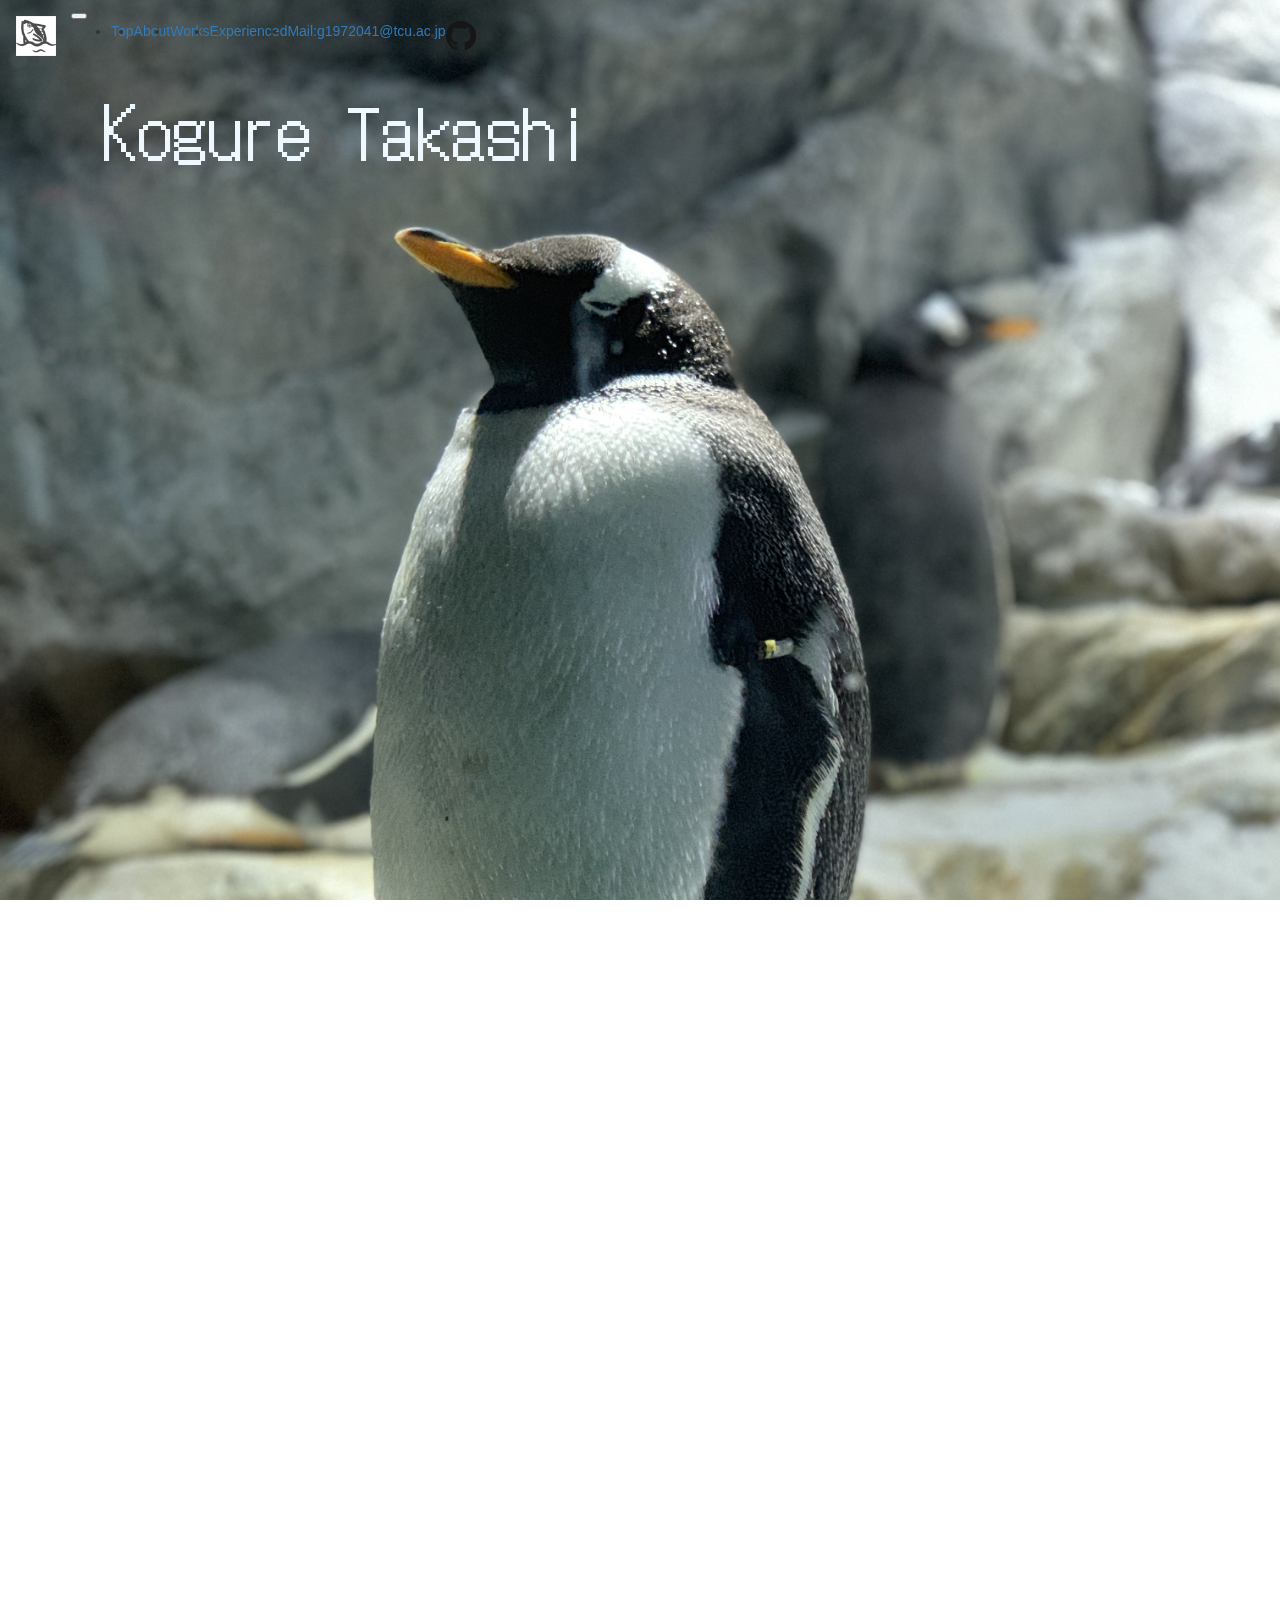
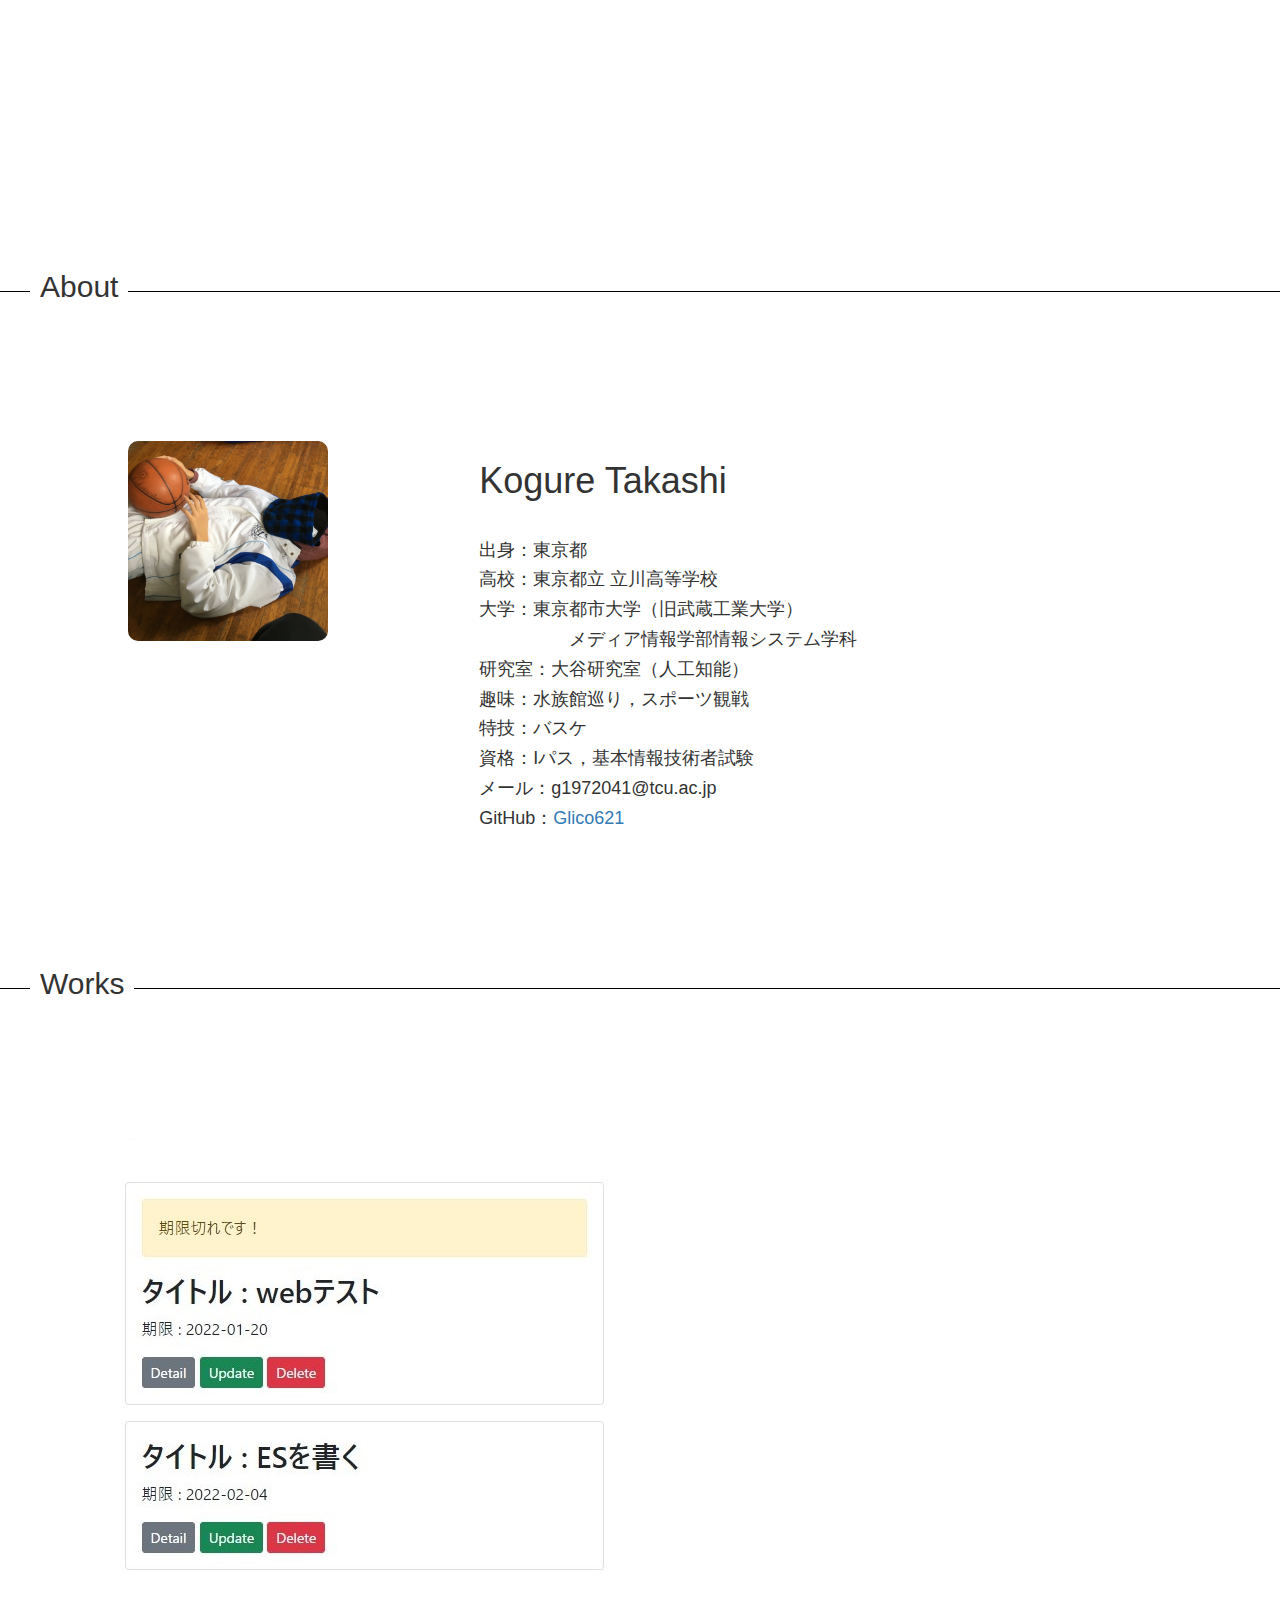
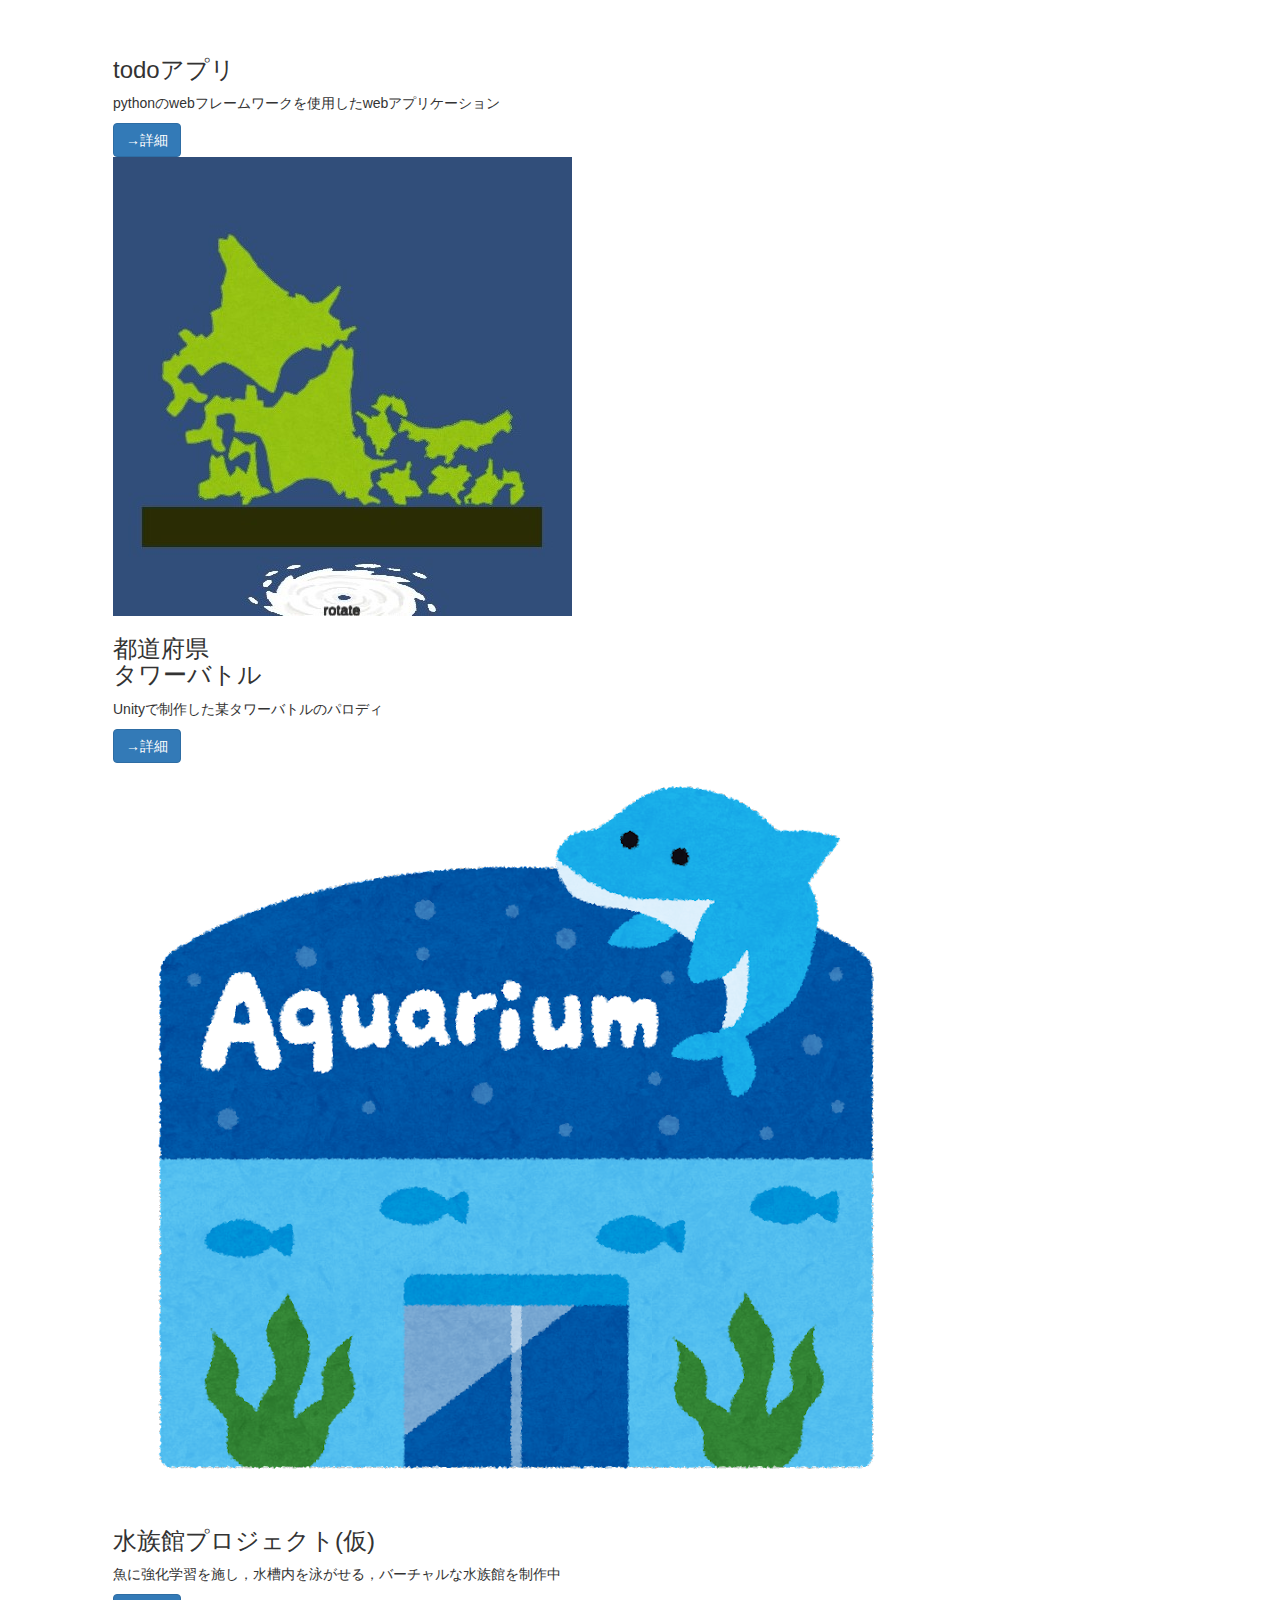
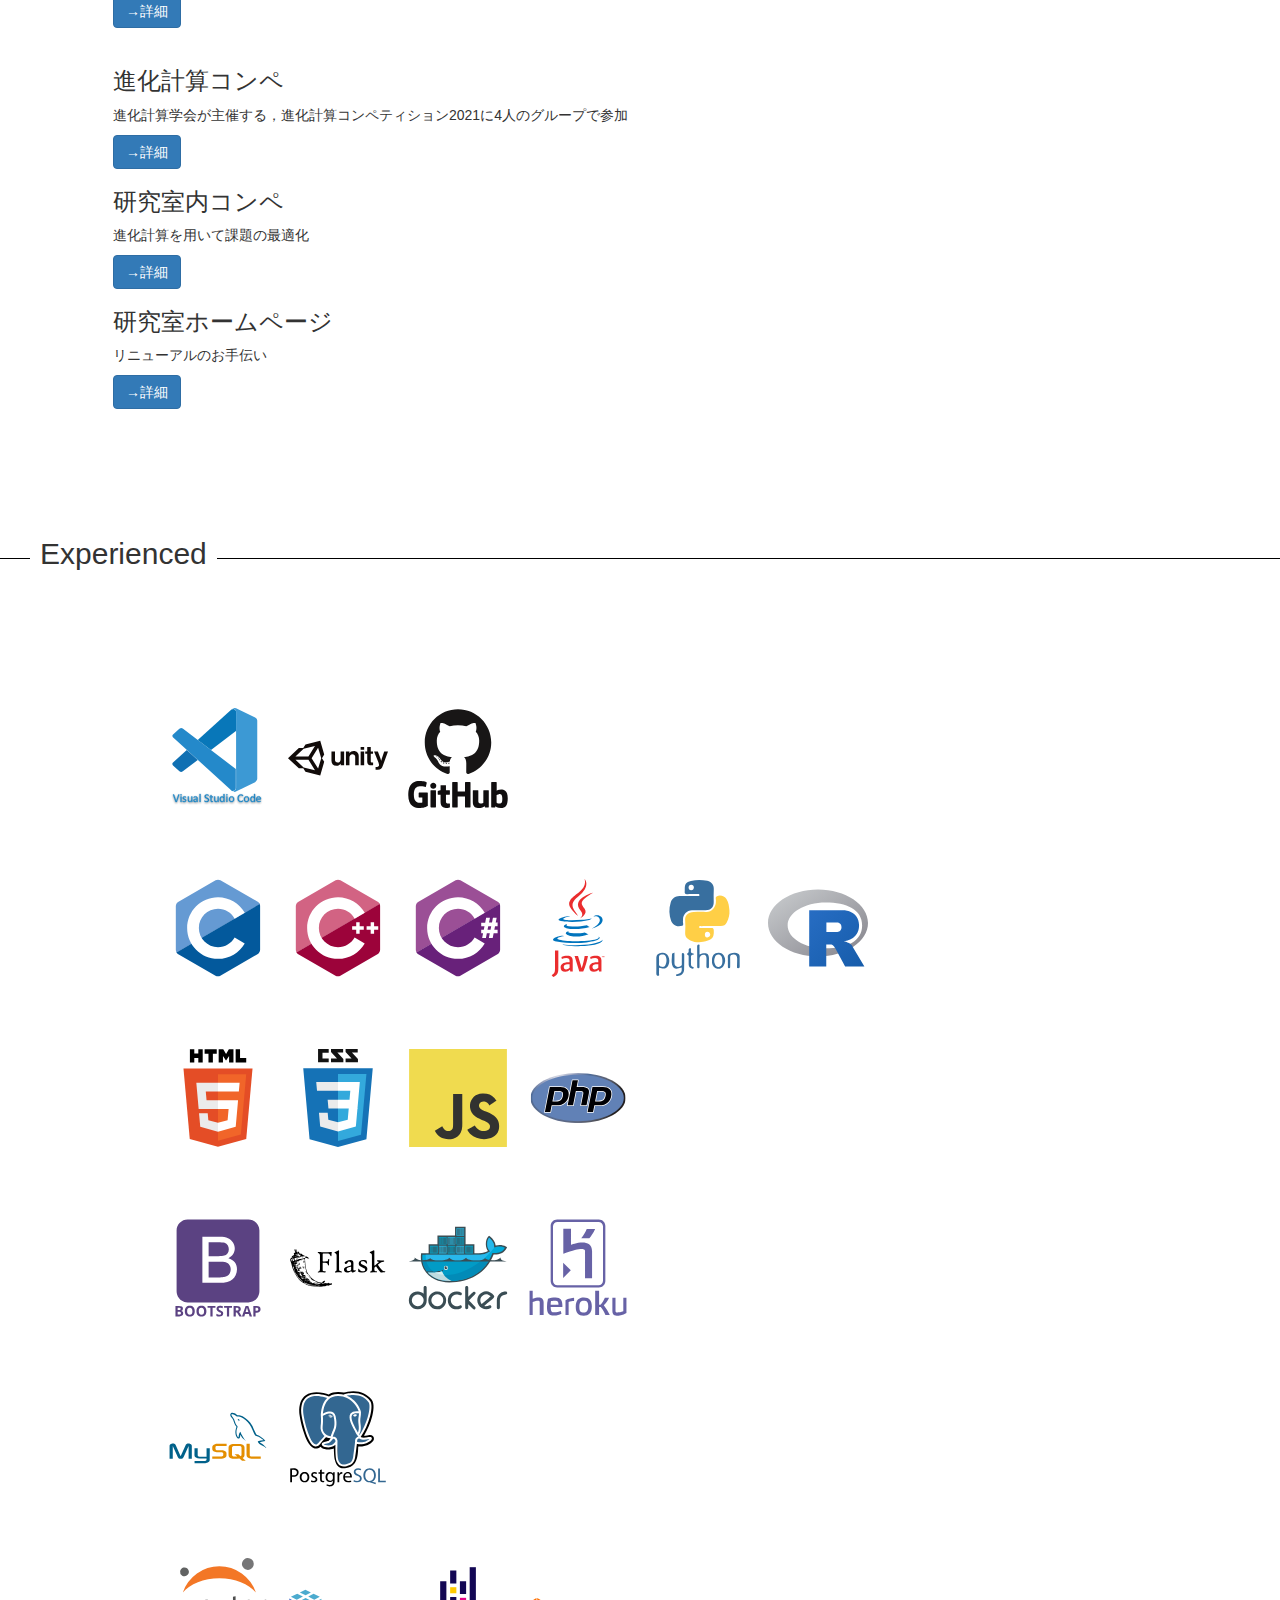
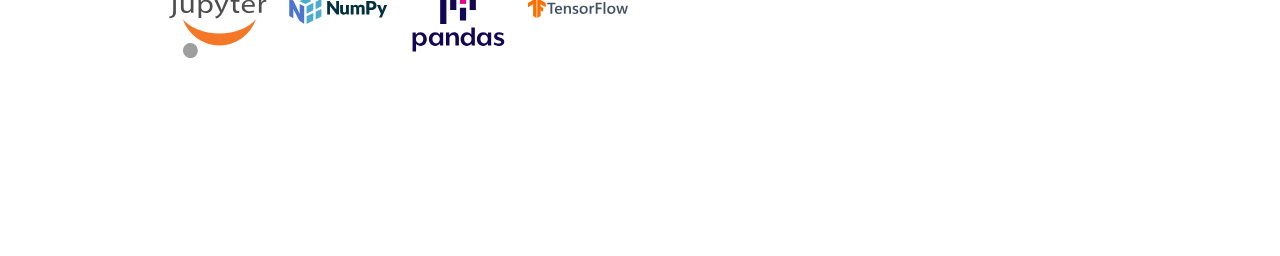
<file: index.html>
<!DOCTYPE html>
<html lang="en">
<head>
    <meta charset="UTF-8">
    <meta http-equiv="X-UA-Compatible" content="IE=edge">
    <meta name="viewport" content="width=device-width, initial-scale=1.0">
    <title>Portfolio</title>
    <link href="css/style.css" rel="stylesheet" type="text/css">
    <link rel="stylesheet" href="https://stackpath.bootstrapcdn.com/bootstrap/4.1.3/css/bootstrap.min.css" integrity="sha384-MCw98/SFnGE8fJT3GXwEOngsV7Zt27NXFoaoApmYm81iuXoPkFOJwJ8ERdknLPMO" crossorigin="anonymous">
    <link rel="stylesheet" href="css/bootstrap.css">
    <script type="text/javascript" src="js/bootstrap.js"></script>
    <link rel="preconnect" href="https://fonts.googleapis.com">
    <link rel="preconnect" href="https://fonts.gstatic.com" crossorigin>
    <link href="https://fonts.googleapis.com/css2?family=DotGothic16&display=swap" rel="stylesheet">
</head>
<body>
    <!--ヘッダーナビゲーション-->
    <div class="navigation">
        <nav class="navbar navbar-expand-lg navbar-light bg-light">
            <div class="container-fluid">
                <a class="navbar-brand" href="./index.html"><img src="./image/tuna.jpeg" alt="GitHub" width="40" height="40"></a>
                <button class="navbar-toggler" type="button" data-bs-toggle="collapse" data-bs-target="#navbarNav" aria-controls="navbarNav" aria-expanded="false" aria-label="Toggle navigation">
                    <span class="navbar-toggler-icon"></span>
                </button>
                <div class="collapse navbar-collapse" id="navbarNav">
                    <ul class="navbar-nav">
                    <li class="nav-item">
                        <a class="nav-link active" aria-current="page" href="#">Top</a>
                    </li>
                    <li class="nav-item">
                        <a class="nav-link" href="#first">About</a>
                    </li>
                    <li class="nav-item">
                        <a class="nav-link" href="#second">Works</a>
                    </li>
                    <li class="nav-item">
                        <a class="nav-link" href="#third" >Experienced</a>
                    </li>
                    <li class="nav-item2">
                        <a class="nav-link disabled" href="#" tabindex="-1" aria-disabled="true">Mail:g1972041@tcu.ac.jp</a>
                    </li>
                    <li class="nav-item">
                        <div class="github">
                            <a class="nav-link" href="https://github.com/Glico621" target="_blank">
                                <img src="./image/GitHub.png" alt="GitHub" width="30" height="30">
                            </a>
                        </div>
                    </li>
                    </ul>
                </div>
            </div>
        </nav>
    </div>

    <!--背景画像用クラス-->
    <div class="background_penguin">
    </div>

    <h1 class="nameTag">Kogure Takashi</h1>

    <div class="white"></div>

    <div class="box">
        <div class="midashi">
            <h2 id="first" class="first">About</h2>
        </div>

        <div class="about">
            <div class="about-box"><img src="./image/IMG_2082.jpg" alt="basket" width="200" height="200"></div>
            <div class="about-box">
                <div class="about-box-p">
                    <h1>Kogure Takashi</h1><br>
                    <h4>出身：東京都</h4>
                    <h4>高校：東京都立 立川高等学校</h4>
                    <h4>大学：東京都市大学（旧武蔵工業大学）</h4>
                    <h4>　　　　　メディア情報学部情報システム学科</h4>
                    <h4>研究室：大谷研究室（人工知能）</h4>
                    <h4>趣味：水族館巡り，スポーツ観戦</h4>
                    <h4>特技：バスケ</h4>
                    <h4>資格：Iパス，基本情報技術者試験</h4>
                    <h4>メール：g1972041@tcu.ac.jp</h4>
                    <h4>GitHub：<a href="https://github.com/Glico621" target="_blank">Glico621</a></h4>

                </div>
            </div>
        </div>


        <div class="midashi">
            <h2 id="second" class="first">Works</h2>
        </div>

        <div class="works">
            <div class="row row-cols-1 row-cols-md-3 g-4">
                <div class="col">
                    <div class="card h-100">
                        <img src="./image/todo2.jpg" class="card-img-top" alt="...">
                        <div class="card-body">
                            <h3 class="card-title">todoアプリ</h3>
                            <p class="card-text">pythonのwebフレームワークを使用したwebアプリケーション</p>
                            <button type="button" onclick="location.href='./works.html#todo'" class="btn btn-primary">→詳細</button>
                        </div>
                    </div>
                </div>
                <div class="col">
                    <div class="card h-100">
                        <img src="./image/tower2.jpg" class="card-img-top" alt="...">
                        <div class="card-body">
                            <h3 class="card-title">都道府県<br>タワーバトル</h5>
                            <p class="card-text">Unityで制作した某タワーバトルのパロディ</p>
                            <button type="button" onclick="location.href='./works.html#tower'" class="btn btn-primary">→詳細</button>
                        </div>
                    </div>
                </div>
                <div class="col">
                    <div class="card h-100">
                        <img src="./image/aqua.png" class="card-img-top" alt="...">
                        <div class="card-body">
                            <h3 class="card-title">水族館プロジェクト(仮)</h3>
                            <p class="card-text">魚に強化学習を施し，水槽内を泳がせる，バーチャルな水族館を制作中</p>
                            <button type="button" onclick="location.href='./works.html#aqua'" class="btn btn-primary">→詳細</button>
                        </div>
                    </div>
                </div>
            </div>
            <br>
            <div class="row row-cols-1 row-cols-md-3 g-4">
                <div class="col">
                    <div class="card h-100">
                        <div class="card-body">
                            <h3 class="card-title">進化計算コンペ</h3>
                            <p class="card-text">進化計算学会が主催する，進化計算コンペティション2021に4人のグループで参加</p>
                            <button type="button" onclick="location.href='./works.html#2021'" class="btn btn-primary">→詳細</button>
                        </div>
                    </div>
                </div>
                <div class="col">
                    <div class="card h-100">
                        <div class="card-body">
                            <h3 class="card-title">研究室内コンペ</h5>
                            <p class="card-text">進化計算を用いて課題の最適化</p>
                            <button type="button" onclick="location.href='./works.html#conpe'" class="btn btn-primary">→詳細</button>
                        </div>
                    </div>
                </div>
                <div class="col">
                    <div class="card h-100">
                        <div class="card-body">
                            <h3 class="card-title">研究室ホームページ</h3>
                            <p class="card-text">リニューアルのお手伝い</p>
                            <button type="button" onclick="location.href='./works.html#hp'" class="btn btn-primary">→詳細</button>
                        </div>
                    </div>
                </div>

            </div>
        </div>

        <div class="midashi">
            <h2 id="third" class="first">Experienced</h2>
        </div>
        <div class="works">
            <ul class="exp-list">
                <li class="exp-list"><img src="./image/langs/vsc.svg" width=100px alt="bootstrap"></li>
                <li class="exp-list"><img src="./image/langs/unity.svg" width=100px alt="css"></li>
                <li class="exp-list"><img src="./image/langs/github.svg" width=100px alt="js"></li>
            </ul>
            <br>
            <ul class="exp-list">
                <li class="exp-list"><img src="./image/langs/c.svg" width=100px alt="c"></li>
                <li class="exp-list"><img src="./image/langs/cplusplus.svg" width=100px alt="c++"></li>
                <li class="exp-list"><img src="./image/langs/csharp.svg" width=100px alt="c#"></li>
                <li class="exp-list"><img src="./image/langs/java.svg" width=100px alt="java"></li>
                <li class="exp-list"><img src="./image/langs/python.svg" width=100px alt="python"></li>
                <li class="exp-list"><img src="./image/langs/r.svg" width=100px alt="r"></li>
            </ul>
            <br>
            <ul class="exp-list">
                <li class="exp-list"><img src="./image/langs/html5.svg" width=100px alt="html"></li>
                <li class="exp-list"><img src="./image/langs/css3.svg" width=100px alt="css"></li>
                <li class="exp-list"><img src="./image/langs/js.svg" width=100px alt="js"></li>
                <li class="exp-list"><img src="./image/langs/php.svg" width=100px alt="java"></li>
            </ul>
            <br>
            <ul class="exp-list">
                <li class="exp-list"><img src="./image/langs/bootstrap.svg" width=100px alt="bootstrap"></li>
                <li class="exp-list"><img src="./image/langs/flask.svg" width=100px alt="css"></li>
                <li class="exp-list"><img src="./image/langs/docker.svg" width=100px alt="js"></li>
                <li class="exp-list"><img src="./image/langs/heroku.svg" width=100px alt="java"></li>
            </ul>
            <br>
            <ul class="exp-list">
                <li class="exp-list"><img src="./image/langs/mysql.svg" width=100px alt="bootstrap"></li>
                <li class="exp-list"><img src="./image/langs/postgresql.svg" width=100px alt="css"></li>
            </ul>
            <br>
            <ul class="exp-list">
                <li class="exp-list"><img src="./image/langs/jupyter.svg" width=100px alt="bootstrap"></li>
                <li class="exp-list"><img src="./image/langs/numpy.svg" width=100px alt="css"></li>
                <li class="exp-list"><img src="./image/langs/pandas.svg" width=100px alt="js"></li>
                <li class="exp-list"><img src="./image/langs/tensorflow.svg" width=100px alt="java"></li>
            </ul>
            <br>

        </div>
    </div>


</body>
</html>
</file>
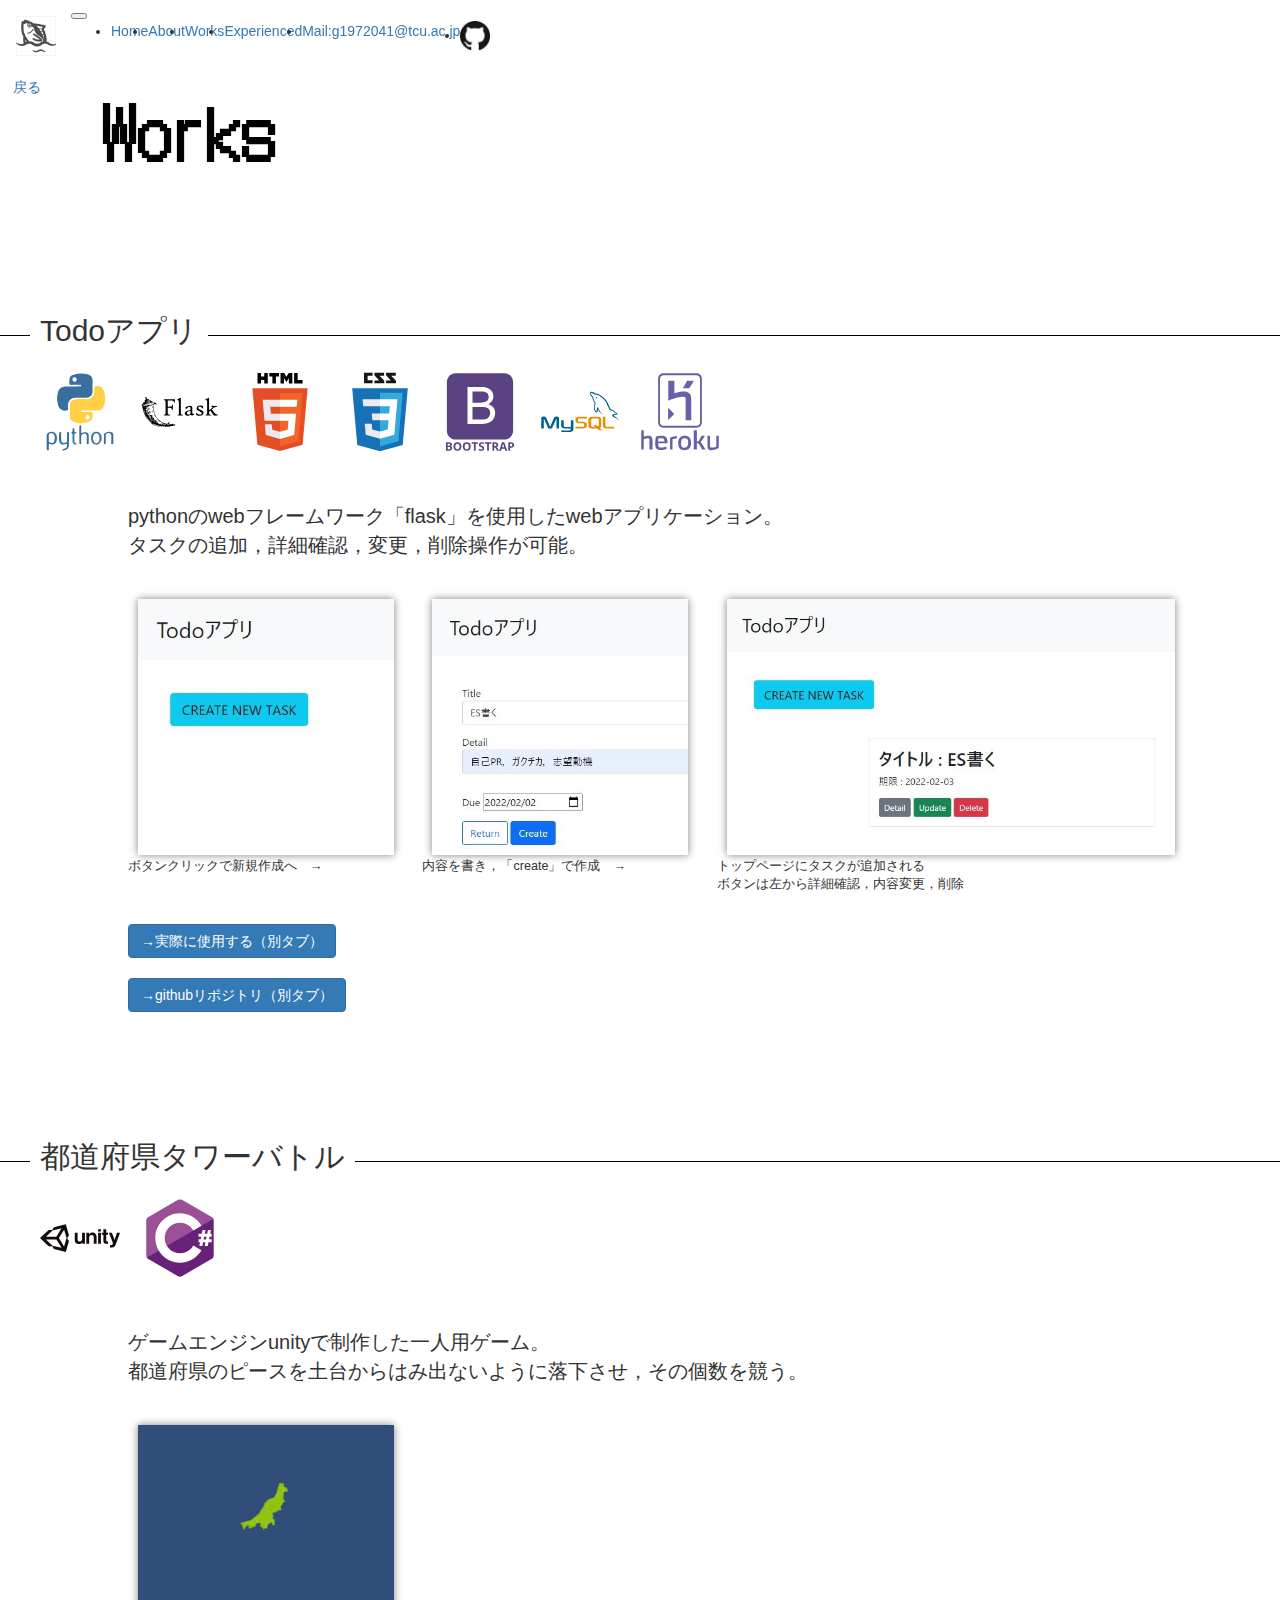
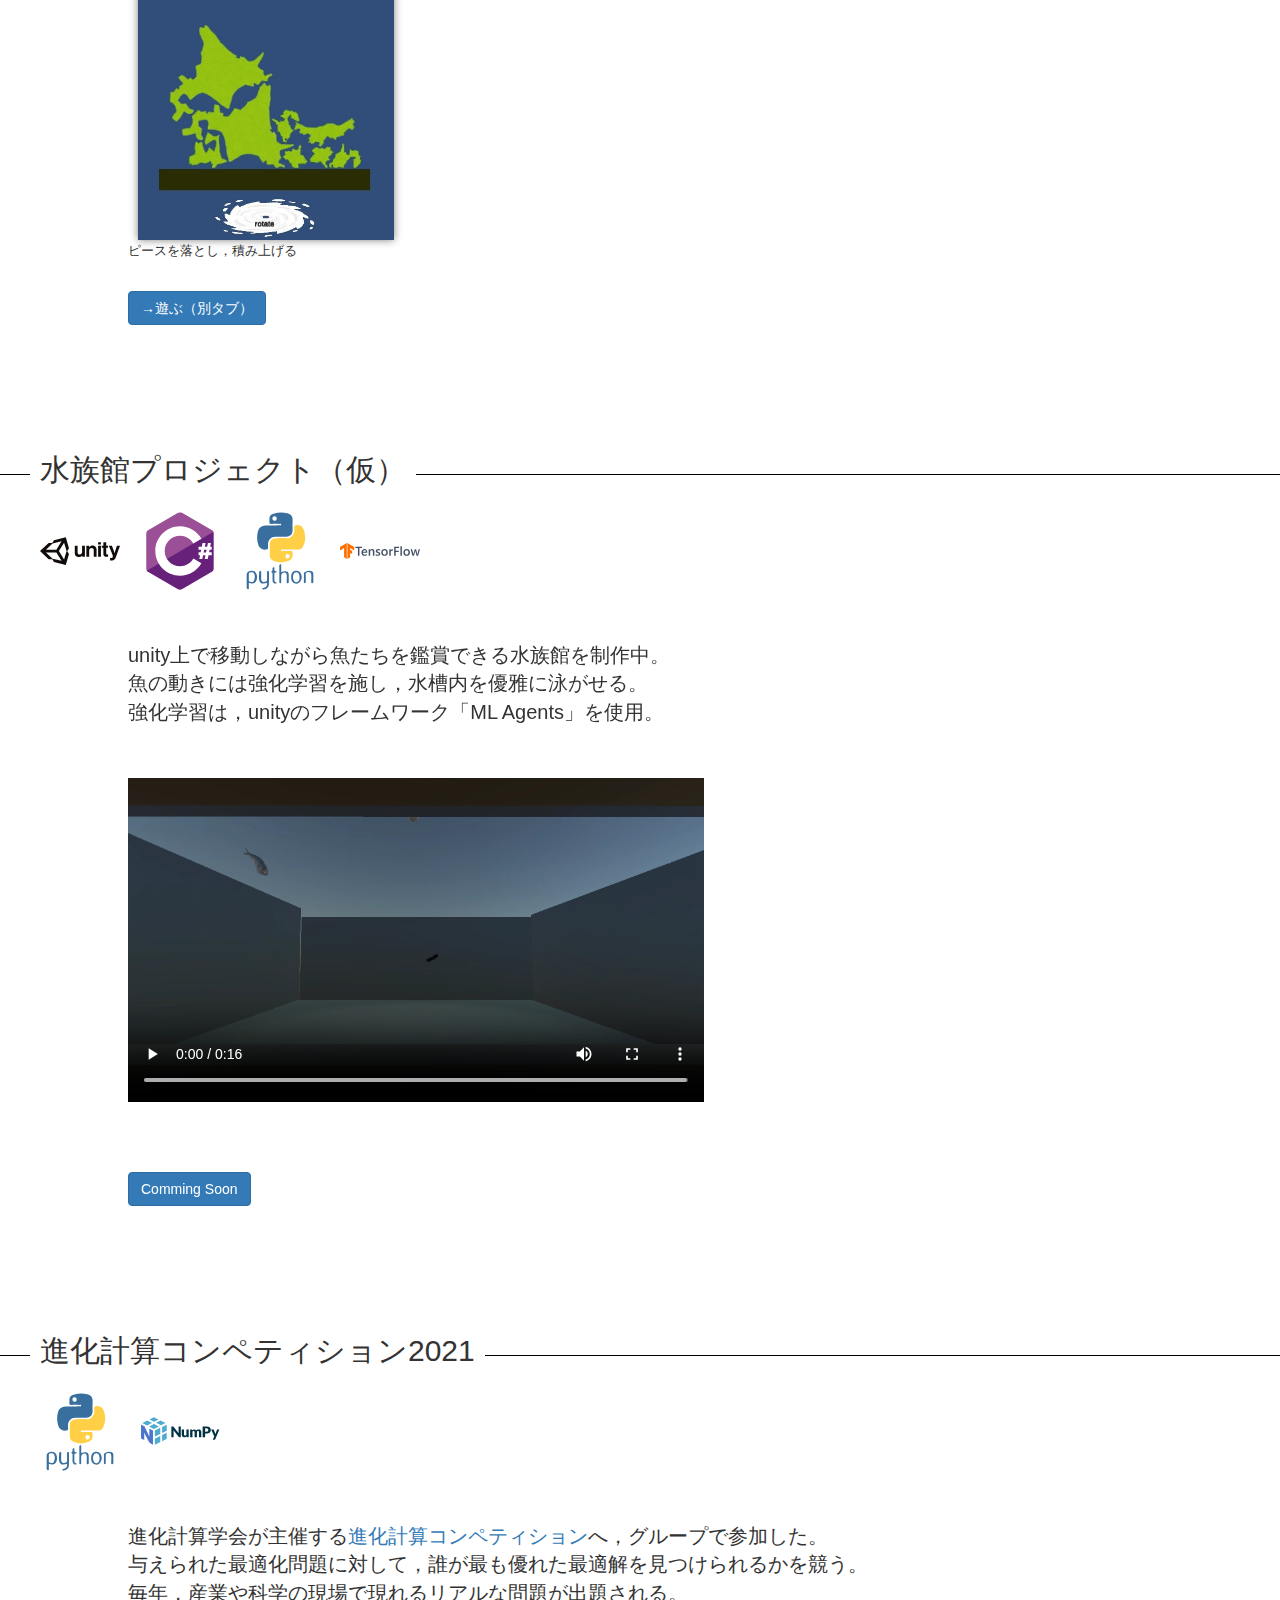
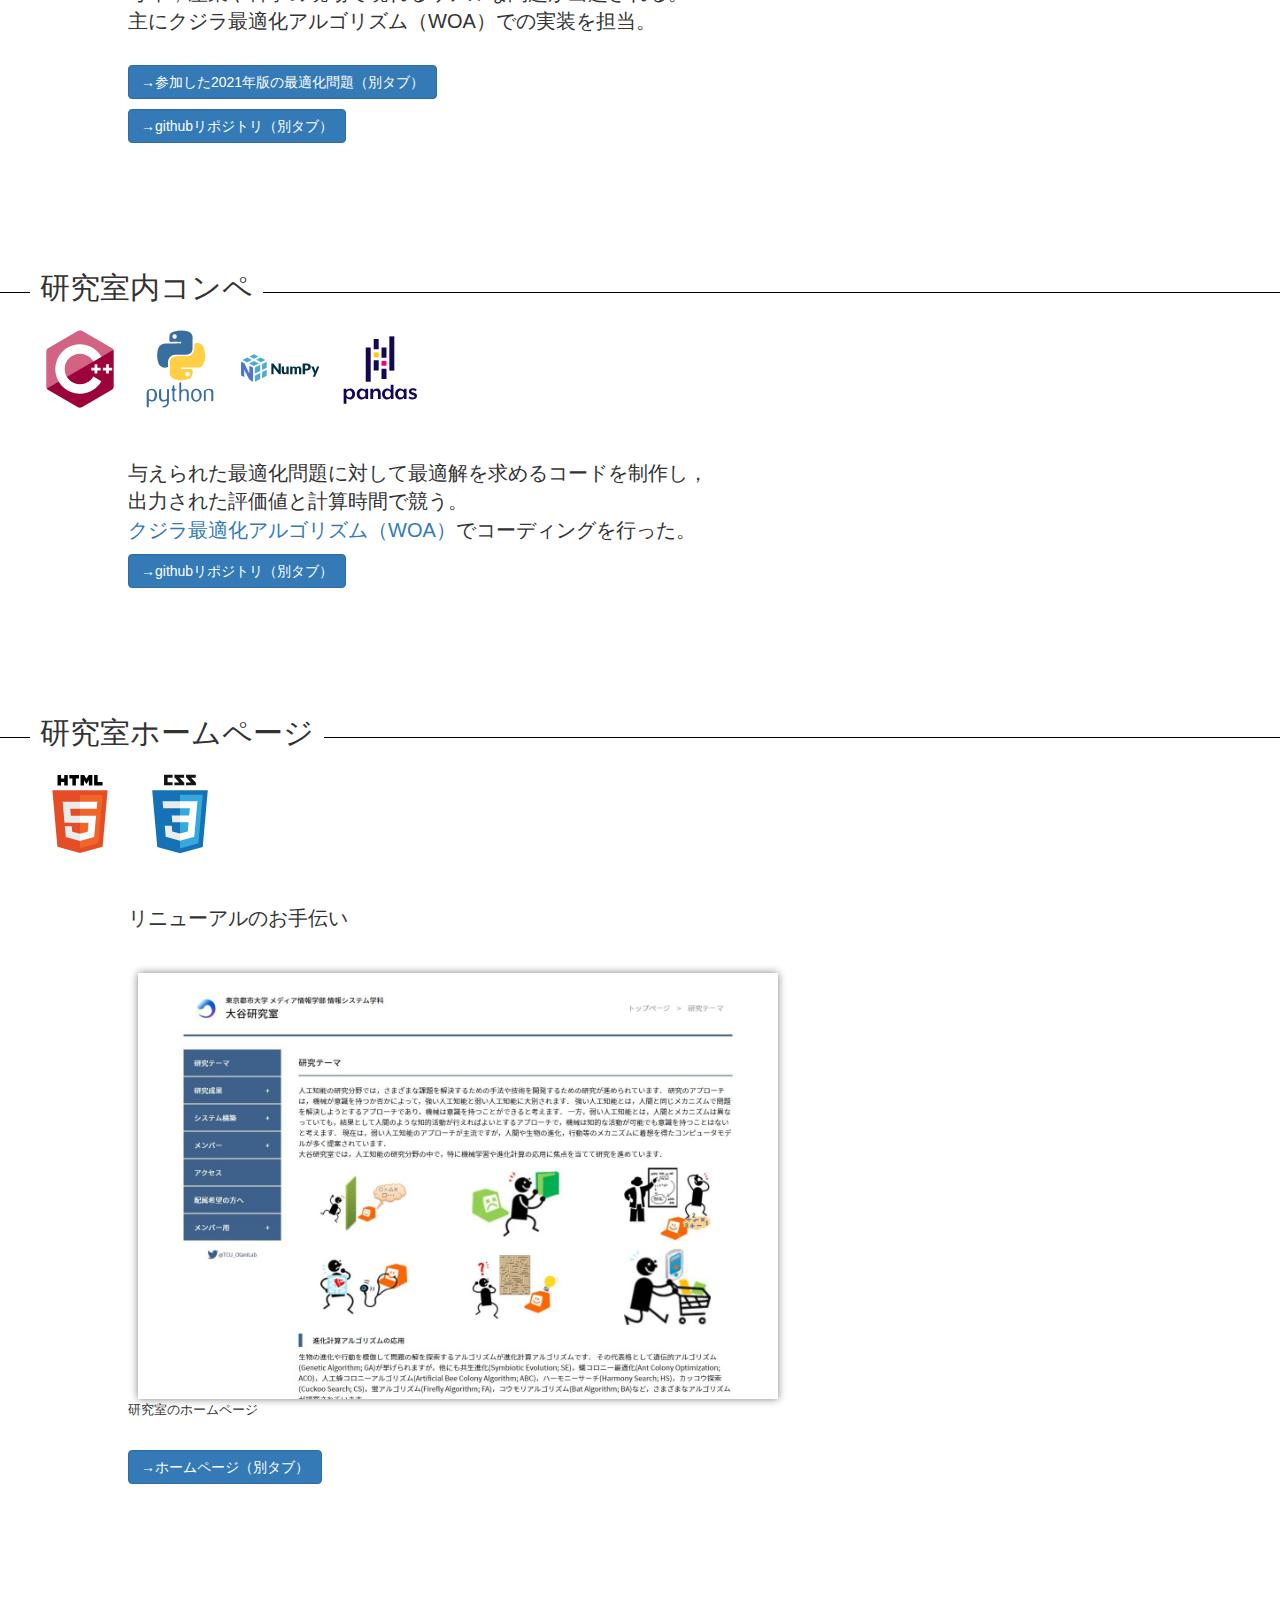
<file: works.html>
<!DOCTYPE html>
<html lang="en">
<head>
    <meta charset="UTF-8">
    <meta http-equiv="X-UA-Compatible" content="IE=edge">
    <meta name="viewport" content="width=device-width, initial-scale=1.0">
    <title>Portfolio</title>
    <link href="css/style.css" rel="stylesheet" type="text/css">
    <link rel="stylesheet" href="https://stackpath.bootstrapcdn.com/bootstrap/4.1.3/css/bootstrap.min.css" integrity="sha384-MCw98/SFnGE8fJT3GXwEOngsV7Zt27NXFoaoApmYm81iuXoPkFOJwJ8ERdknLPMO" crossorigin="anonymous">
    <link rel="stylesheet" href="css/bootstrap.css">
    <script type="text/javascript" src="js/bootstrap.js"></script>
    <link rel="preconnect" href="https://fonts.googleapis.com">
    <link rel="preconnect" href="https://fonts.gstatic.com" crossorigin>
    <link href="https://fonts.googleapis.com/css2?family=DotGothic16&display=swap" rel="stylesheet">
</head>
<body>
    <!--ヘッダーナビゲーション-->
    <div class="navigation">
        <nav class="navbar navbar-expand-lg navbar-light bg-light">
            <div class="container-fluid">
                <a class="navbar-brand" href="#"><img src="./image/tuna.jpeg" alt="GitHub" width="40" height="40"></a>
                <button class="navbar-toggler" type="button" data-bs-toggle="collapse" data-bs-target="#navbarNav" aria-controls="navbarNav" aria-expanded="false" aria-label="Toggle navigation">
                    <span class="navbar-toggler-icon"></span>
                </button>
                <div class="collapse navbar-collapse" id="navbarNav">
                    <ul class="navbar-nav">
                    <li class="nav-item">
                        <a class="nav-link active" aria-current="page" href="./index.html">Home</a>
                    </li>
                    <li class="nav-item">
                        <a class="nav-link" href="./index.html#first">About</a>
                    </li>
                    <li class="nav-item">
                        <a class="nav-link" href="./index.html#second">Works</a>
                    </li>
                    <li class="nav-item">
                        <a class="nav-link" href="./index.html#third" >Experienced</a>
                    </li>
                    <li class="nav-item2">
                        <a class="nav-link disabled" href="#" tabindex="-1" aria-disabled="true">Mail:g1972041@tcu.ac.jp</a>
                    </li>
                    <li class="nav-item">
                        <div class="github">
                            <a class="nav-link" href="https://github.com/Glico621" target="_blank">
                                <img src="./image/GitHub.png" alt="GitHub" width="30" height="30">
                            </a>
                        </div>
                    </li>
                    </ul>
                </div>
            </div>
        </nav>
    </div>



    <div class="white"></div>


    <button type="button" class="btn btn-link" onclick="location.href='./index.html#second'">戻る</button>
    <div class="white"></div>

    <h1 class="workpage">Works</h1>
    <div class="white"></div>
    <div class="white"></div>

    <div class="box">

        <div class="midashi">
            <h2 id="todo" class="first">Todoアプリ</h2>
        </div>

            <ul class="exp-list">
                <li class="exp-list"><img src="./image/langs/python.svg" width=80px alt="bootstrap"></li>
                <li class="exp-list"><img src="./image/langs/flask.svg" width=80px alt="css"></li>
                <li class="exp-list"><img src="./image/langs/html5.svg" width=80px alt="js"></li>
                <li class="exp-list"><img src="./image/langs/css3.svg" width=80px alt="bootstrap"></li>
                <li class="exp-list"><img src="./image/langs/bootstrap.svg" width=80px alt="css"></li>
                <li class="exp-list"><img src="./image/langs/mysql.svg" width=80px alt="js"></li>
                <li class="exp-list"><img src="./image/langs/heroku.svg" width=80px alt="js"></li>
            </ul>

            <div class="workBox">
                <p class="text">
                    pythonのwebフレームワーク「flask」を使用したwebアプリケーション。<br>
                    タスクの追加，詳細確認，変更，削除操作が可能。
                </p>
                <div class="pics">
                    <figure class="figure1">
                        <img src="./image/todo5.jpg" alt="写真" class="example">
                        <figcaption>ボタンクリックで新規作成へ　→</figcaption>
                    </figure>
                    <figure class="figure1">
                        <img src="./image/toso6.jpg" alt="写真" class="example">
                        <figcaption>内容を書き，「create」で作成　→</figcaption>
                    </figure>
                    <figure class="figure1">
                        <img src="./image/todo4.jpg" alt="写真" class="example">
                        <figcaption>トップページにタスクが追加される<br>ボタンは左から詳細確認，内容変更，削除</figcaption>
                    </figure>
                </div>
                <button type="button" onclick="window.open('https://flask-todo-app-glico621.herokuapp.com/')"target="_blank" class="btn btn-primary" >→実際に使用する（別タブ）</button>
                <br><br>
                <button type="button" onclick="window.open('https://github.com/Glico621/todo-app')"target="_blank" class="btn btn-primary" >→githubリポジトリ（別タブ）</button>
            </div>



        <div class="midashi">
            <h2 id="tower" class="first">都道府県タワーバトル</h2>
        </div>
        <ul class="exp-list">
            <li class="exp-list"><img src="./image/langs/unity.svg" width=80px alt="bootstrap"></li>
            <li class="exp-list"><img src="./image/langs/csharp.svg" width=80px alt="css"></li>
        </ul>
        <div class="workBox">
            <p class="text">
                ゲームエンジンunityで制作した一人用ゲーム。<br>
                都道府県のピースを土台からはみ出ないように落下させ，その個数を競う。
            </p>
            <div class="pics">
                <figure class="figure2">
                    <img src="./image/tower.jpg" alt="写真" class="example">
                    <figcaption>ピースを落とし，積み上げる</figcaption>
                </figure>
            </div>
            <button type="button" onclick="window.open('https://unityroom.com/games/glico-towerbattle')"target="_blank" class="btn btn-primary" >→遊ぶ（別タブ）</button>
        </div>

        <div class="midashi">
            <h2 id="aqua" class="first">水族館プロジェクト（仮）</h2>
        </div>

        <ul class="exp-list">
            <li class="exp-list"><img src="./image/langs/unity.svg" width=80px alt="bootstrap"></li>
            <li class="exp-list"><img src="./image/langs/csharp.svg" width=80px alt="css"></li>
            <li class="exp-list"><img src="./image/langs/python.svg" width=80px alt="css"></li>
            <li class="exp-list"><img src="./image/langs/tensorflow.svg" width=80px alt="css"></li>
        </ul>
        <div class="workBox">
            <p class="text">
                unity上で移動しながら魚たちを鑑賞できる水族館を制作中。<br>
                魚の動きには強化学習を施し，水槽内を優雅に泳がせる。<br>
                強化学習は，unityのフレームワーク「ML Agents」を使用。
            </p>
            <div class="pics">
                <video src="./image/iwashi.mp4" controls width="50%"></video><br>
            </div>
            <button type="button" onclick="window.open('https://flask-todo-app-glico621.herokuapp.com/')"target="_blank" class="btn btn-primary" >Comming Soon</button>
        </div>


        <div class="midashi">
            <h2 id="2021" class="first">進化計算コンペティション2021</h2>
        </div>
        <ul class="exp-list">
            <li class="exp-list"><img src="./image/langs/python.svg" width=80px alt="python"></li>
            <li class="exp-list"><img src="./image/langs/numpy.svg" width=80px alt="numpy"></li>
        </ul>
        <div class="workBox">
            <p class="text">
                進化計算学会が主催する<a href="https://ec-comp.jpnsec.org/ja" target="_blank">進化計算コンペティション</a>へ，グループで参加した。<br>
                与えられた最適化問題に対して，誰が最も優れた最適解を見つけられるかを競う。<br>
                毎年，産業や科学の現場で現れるリアルな問題が出題される。<br>
                主にクジラ最適化アルゴリズム（WOA）での実装を担当。<br><br>
                <button type="button" onclick="window.open('https://ec-comp.jpnsec.org/ja/competitions/eccomp2021')"target="_blank" class="btn btn-primary" >→参加した2021年版の最適化問題（別タブ）</button>
            </p>
            <button type="button" onclick="window.open('https://github.com/Glico621/eccomp2021-woa')"target="_blank" class="btn btn-primary" >→githubリポジトリ（別タブ）</button>
        </div>

        <div class="midashi">
            <h2 id="conpe" class="first">研究室内コンペ</h2>
        </div>
        <ul class="exp-list">
            <li class="exp-list"><img src="./image/langs/cplusplus.svg" width=80px alt="bootstrap"></li>
            <li class="exp-list"><img src="./image/langs/python.svg" width=80px alt="css"></li>
            <li class="exp-list"><img src="./image/langs/numpy.svg" width=80px alt="bootstrap"></li>
            <li class="exp-list"><img src="./image/langs/pandas.svg" width=80px alt="css"></li>
        </ul>

        <div class="workBox">
            <p class="text">
                与えられた最適化問題に対して最適解を求めるコードを制作し，<br>出力された評価値と計算時間で競う。<br>
                <a href="https://www.sciencedirect.com/science/article/abs/pii/S0965997816300163" target="_blank">クジラ最適化アルゴリズム（WOA）</a>でコーディングを行った。
            </p>

            <button type="button" onclick="window.open('https://github.com/Glico621/The-Whale-Optimization-Algorithm')"target="_blank" class="btn btn-primary" >→githubリポジトリ（別タブ）</button>
        </div>

        <div class="midashi">
            <h2 id="hp" class="first">研究室ホームページ</h2>
        </div>
        <ul class="exp-list">
            <li class="exp-list"><img src="./image/langs/html5.svg" width=80px alt="bootstrap"></li>
            <li class="exp-list"><img src="./image/langs/css3.svg" width=80px alt="css"></li>
        </ul>

        <div class="workBox">
            <p class="text">
                リニューアルのお手伝い
            </p>
            <div class="pics">
                <figure class="figure3">
                    <img src="./image/hp.jpg" alt="写真" class="example">
                    <figcaption>研究室のホームページ</figcaption>
                </figure>
            </div>
            <button type="button" onclick="window.open('http://www.comm.tcu.ac.jp/otani-lab/')"target="_blank" class="btn btn-primary" >→ホームページ（別タブ）</button>
        </div>
    </div>


</body>
</html>
</file>
<file: css/style.css>
body{
    font-family:'メイリオ', 'Meiryo', sans-serif;
}
.box{
    width: 100%;
}

.navigation{
    position: fixed;
    left: 0;
    top: 0;
    width: 100%;
    z-index: 100;
}


.background_penguin{
    width: 100%;
    height: 1800px;
    background: url("../image/penguin2.jpeg");
    background-size:cover;
    background-attachment: fixed;   /*画像を固定*/
}


.nameTag{
    color: aliceblue;
    font-size: 70px;
    font-family: 'DotGothic16', sans-serif;
    margin-left: 8%;
    margin-top: 0%;
    position:absolute;
    top: 10%;
}

.workpage{
    color:black;
    font-weight: bold;
    font-size: 70px;
    font-family: 'DotGothic16', sans-serif;
    margin-left: 8%;
    margin-top: 0%;
    position:absolute;
    top: 10%;
}



h2 {
    font-size: 100px;
    font-family:'メイリオ', 'Meiryo', sans-serif;
    margin: 0;
    position: relative;
    display: inline-block;
    background-color: #fff;
    margin-left: 30px;
    padding: 0 10px;
}



.midashi {
    position: relative;
    margin-bottom: 15px;
}

.midashi:before {
    content:  '';
    background-color: #000;
    display: block;
    position: absolute;
    width: 100%;
    height: 1px;
    top: 0;
    bottom: 0;
    left: 0;
    margin: auto;
    }

.white {
    width: 100%;
    height:70px;
}

.first{

    padding-top: 70px;
    margin-top: -70px;
}

.about{
    margin: 10%;
    width: 90%;
    position:center;
    overflow: hidden;
}

.about-box{
    float: left;
}

.about img{
    border-radius: 10px;
}

.about-box-p{
    width: 150%;
    margin-left: 40%;
}

.works{
    margin: 10%;
    width: 80%;
    position:center;
}

.basket{
    width: 200px;
    height:auto;
}



ul.exp-list{
    display: flex;
    margin-bottom: 50px;
}
li.exp-list{
    list-style: none;
    margin-right: 20px;
}


.workBox{
    margin-left: 10%;
    margin-bottom: 10%;
    width: 90%;
    position:center;
    overflow: hidden;
}

p.text{
    font-size:20px;
}

.example{
    margin-top: 10px;
    margin-bottom: 10px;
    box-shadow: 0 0 8px gray;
}

figure {
    width:23vw;
    float: left;
    margin: 0px 3px 7px 0px; /* 外側に余白を追加(※右に3px・下に7px) */
    background-color: white;  /* 背景色 */
}
/* ▼画像に対する装飾 */
.figure1 img {
    height:20vw;
    display: block;          /* 余計な余白が出ないようにする */
    margin: 0px 0px 3px 10px; /* 下側にだけ3pxの余白を追加 */
}
.figure2 img {
    width:20vw;
    display: block;          /* 余計な余白が出ないようにする */
    margin: 0px 0px 3px 10px; /* 下側にだけ3pxの余白を追加 */
}
.figure3 img {
    width:50vw;
    display: block;          /* 余計な余白が出ないようにする */
    margin: 0px 0px 3px 10px; /* 下側にだけ3pxの余白を追加 */
}
/* ▼キャプションに対する装飾 */
figcaption {
    font-size: 0.9em;        /* 文字サイズを90%に */
    text-align: left;      /* 中身をセンタリング */
}


.pics{
    width: 100%;
    height: fit-content;
    float: left;
    margin-top: 30px;
    margin-bottom: 30px;
}

object{
    box-shadow: 0 0 8px gray;
}

video{
    margin-top: 1%;
    margin-bottom: 3%;
}
</file>
